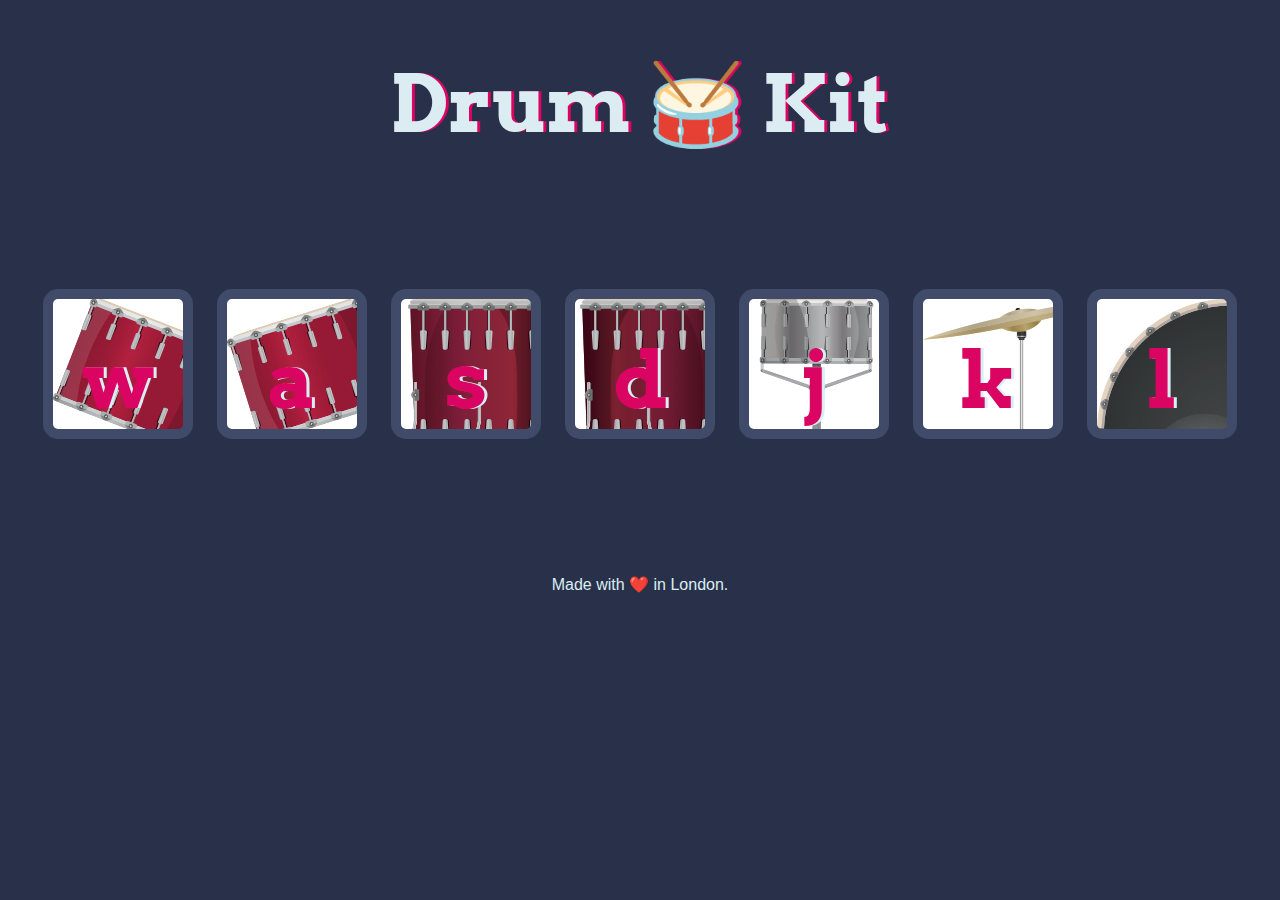
<file: Drum Kit Starting Files/index.html>
<!DOCTYPE html>
<html lang="en" dir="ltr">

<head>
  <meta charset="utf-8">
  <title>Drum Kit</title>
  <link rel="stylesheet" href="styles.css">
  <link href="https://fonts.googleapis.com/css?family=Arvo" rel="stylesheet">
</head>

<body>

  <h1 id="title">Drum 🥁 Kit</h1>
  <div class="set">
    <button class="w drum">w</button>
    <button class="a drum">a</button>
    <button class="s drum">s</button>
    <button class="d drum">d</button>
    <button class="j drum">j</button>
    <button class="k drum">k</button>
    <button class="l drum">l</button>
  </div>


<script src="index.js" charset="utf-8"></script>
</body>
  <footer>
    Made with ❤️ in London.
  </footer>


</html>
</file>
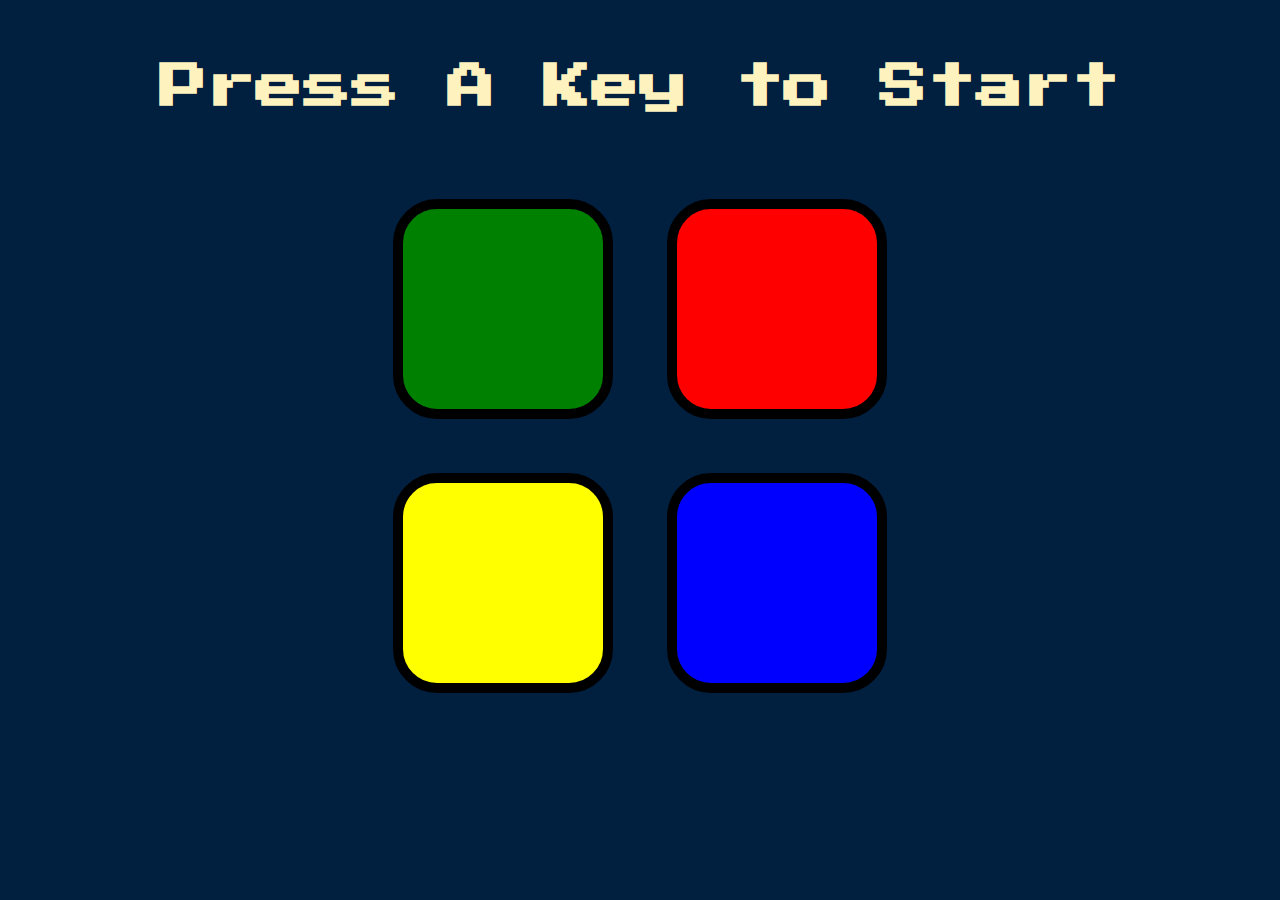
<file: Simon Game Challenge Starting Files/index.html>
<!DOCTYPE html>
<html lang="en" dir="ltr">

<head>
  <meta charset="utf-8">
  <title>Simon</title>
  <link rel="stylesheet" href="styles.css">
  <link href="https://fonts.googleapis.com/css?family=Press+Start+2P" rel="stylesheet">
</head>

<body>
  <h1 id="level-title">Press A Key to Start</h1>
  <div class="container">
    <div lass="row">

      <div type="button" id="green" class="btn green">

      </div>

      <div type="button" id="red" class="btn red">

      </div>
    </div>

    <div class="row">

      <div type="button" id="yellow" class="btn yellow">

      </div>
      <div type="button" id="blue" class="btn blue">

      </div>

    </div>

  </div>

<script src="https://ajax.googleapis.com/ajax/libs/jquery/3.6.0/jquery.min.js"></script>
<script src="game.js" charset="utf-8"></script>
</body>

</html>
</file>
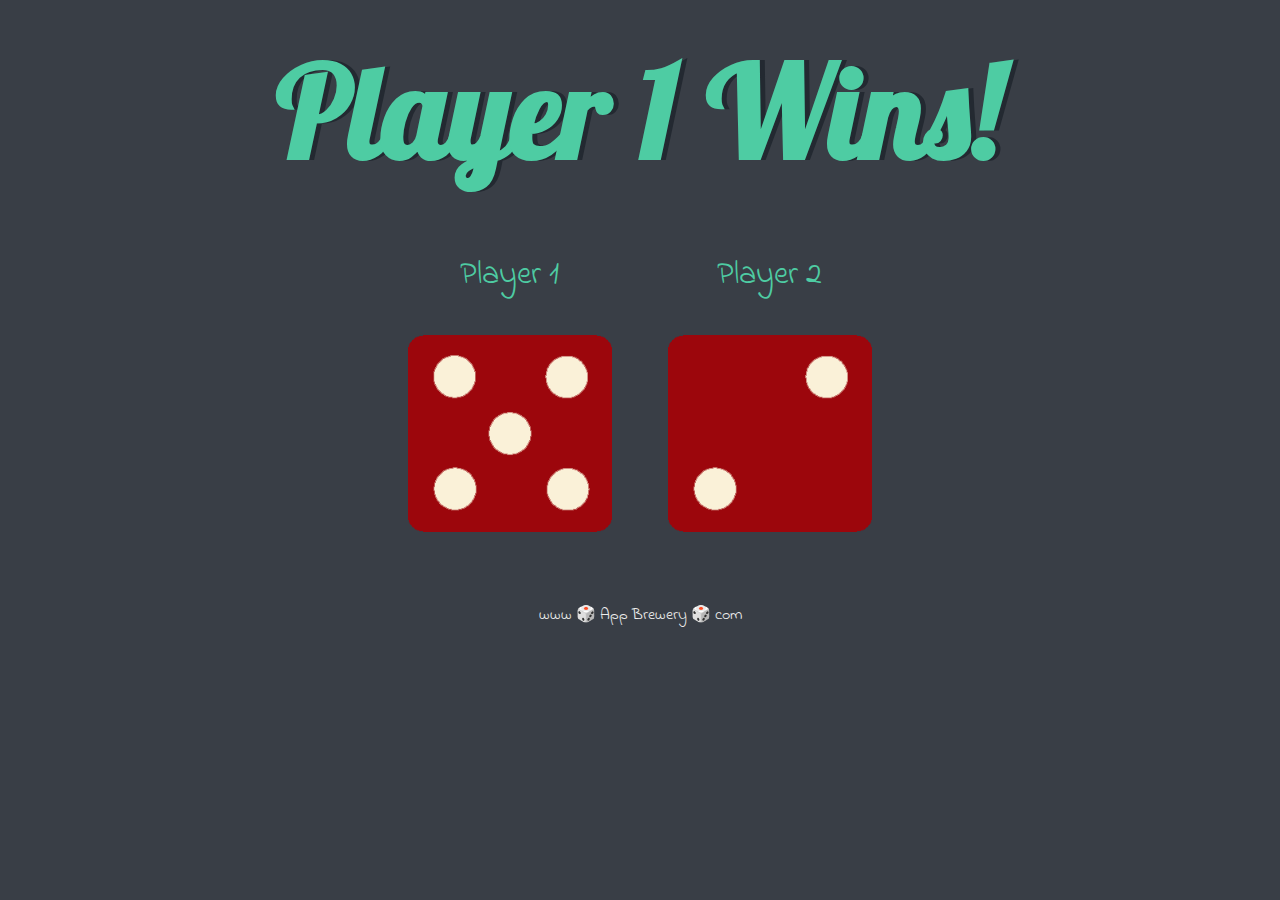
<file: Dicee Challenge - Starting Files/dicee.html>
<!DOCTYPE html>
<html lang="en" dir="ltr">
  <head>
    <meta charset="utf-8">
    <title>Dicee</title>
    <link rel="stylesheet" href="styles.css">
    <link href="https://fonts.googleapis.com/css?family=Indie+Flower|Lobster" rel="stylesheet">

  </head>
  <body>

    <div class="container">
      <h1>Refresh Me</h1>

      <div class="dice">
        <p>Player 1</p>
        <img class="img1" src="images/dice6.png">
      </div>

      <div class="dice">
        <p>Player 2</p>
        <img class="img2" src="images/dice6.png">
      </div>

    </div>


  </body>

  <footer>
    www 🎲 App Brewery 🎲 com
    <script src="index.js" charset="utf-8"></script>
  </footer>
</html>
</file>
<file: Drum Kit Starting Files/styles.css>
body {
  text-align: center;
  background-color: #283149;
}

h1 {
  font-size: 5rem;
  color: #DBEDF3;
  font-family: "Arvo", cursive;
  text-shadow: 3px 0 #DA0463;
}

footer {
  color: #DBEDF3;
  font-family: sans-serif;
}

.w {
  background-image: url("images/tom1.png");
}

.a {
  background-image: url("images/tom2.png");
}

.s {
  background-image: url("images/tom3.png");
}

.d {
  background-image: url("images/tom4.png");
}

.j {
  background-image: url("images/snare.png");
}

.k {
  background-image: url("images/crash.png");
}

.l {
  background-image: url("images/kick.png");
}

.set {
  margin: 10% auto;
}

.game-over {
  background-color: red;
  opacity: 0.8;
}

.pressed {
  box-shadow: 0 3px 4px 0 #DBEDF3;
  opacity: 0.5;
}

.red {
  color: red;
}

.drum {
  outline: none;
  border: 10px solid #404B69;
  font-size: 5rem;
  font-family: 'Arvo', cursive;
  line-height: 2;
  font-weight: 900;
  color: #DA0463;
  text-shadow: 3px 0 #DBEDF3;
  border-radius: 15px;
  display: inline-block;
  width: 150px;
  height: 150px;
  text-align: center;
  margin: 10px;
  background-color: white;
}
</file>
<file: Simon Game Challenge Starting Files/styles.css>
body {
  text-align: center;
  background-color: #011F3F;
}

#level-title {
  font-family: 'Press Start 2P', cursive;
  font-size: 3rem;
  margin:  5%;
  color: #FEF2BF;
}

.container {
  display: block;
  width: 50%;
  margin: auto;

}

.btn {
  margin: 25px;
  display: inline-block;
  height: 200px;
  width: 200px;
  border: 10px solid black;
  border-radius: 20%;
}

.game-over {
  background-color: red;
  opacity: 0.8;
}

.red {
  background-color: red;
}

.green {
  background-color: green;
}

.blue {
  background-color: blue;
}

.yellow {
  background-color: yellow;
}

.pressed {
  box-shadow: 0 0 20px white;
  background-color: grey;
}
</file>
<file: Dicee Challenge - Starting Files/styles.css>
.container {
  width: 70%;
  margin: auto;
  text-align: center;
}

.dice {
  text-align: center;
  display: inline-block;

}

body {
  background-color: #393E46;
}

h1 {
  margin: 30px;
  font-family: 'Lobster', cursive;
  text-shadow: 5px 0 #232931;
  font-size: 8rem;
  color: #4ECCA3;
}

p {
  font-size: 2rem;
  color: #4ECCA3;
  font-family: 'Indie Flower', cursive;
}

img {
  width: 80%;
}

footer {
  margin-top: 5%;
  color: #EEEEEE;
  text-align: center;
  font-family: 'Indie Flower', cursive;

}
</file>
